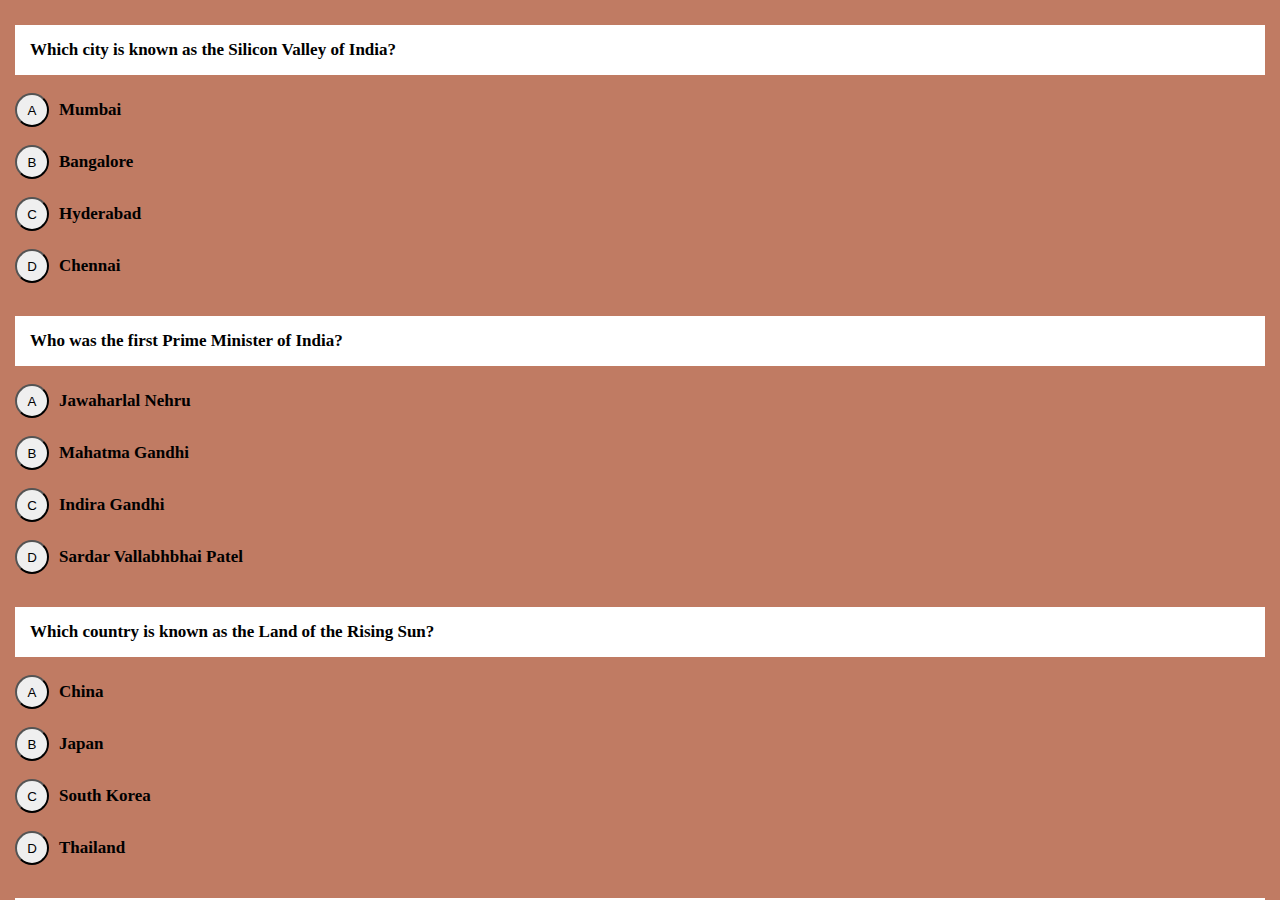
<file: 10.InteractiveQuiz/index.html>
<!DOCTYPE html>
<html lang="en">
  <head>
    <meta charset="UTF-8" />
    <meta name="viewport" content="width=device-width, initial-scale=1.0" />
    <title>InteractiveQuiz</title>
    <link rel="stylesheet" href="style.css" />
  </head>
  <body>
    <div class="main"></div>
    <script src="script.js"></script>
  </body>
</html>
</file>
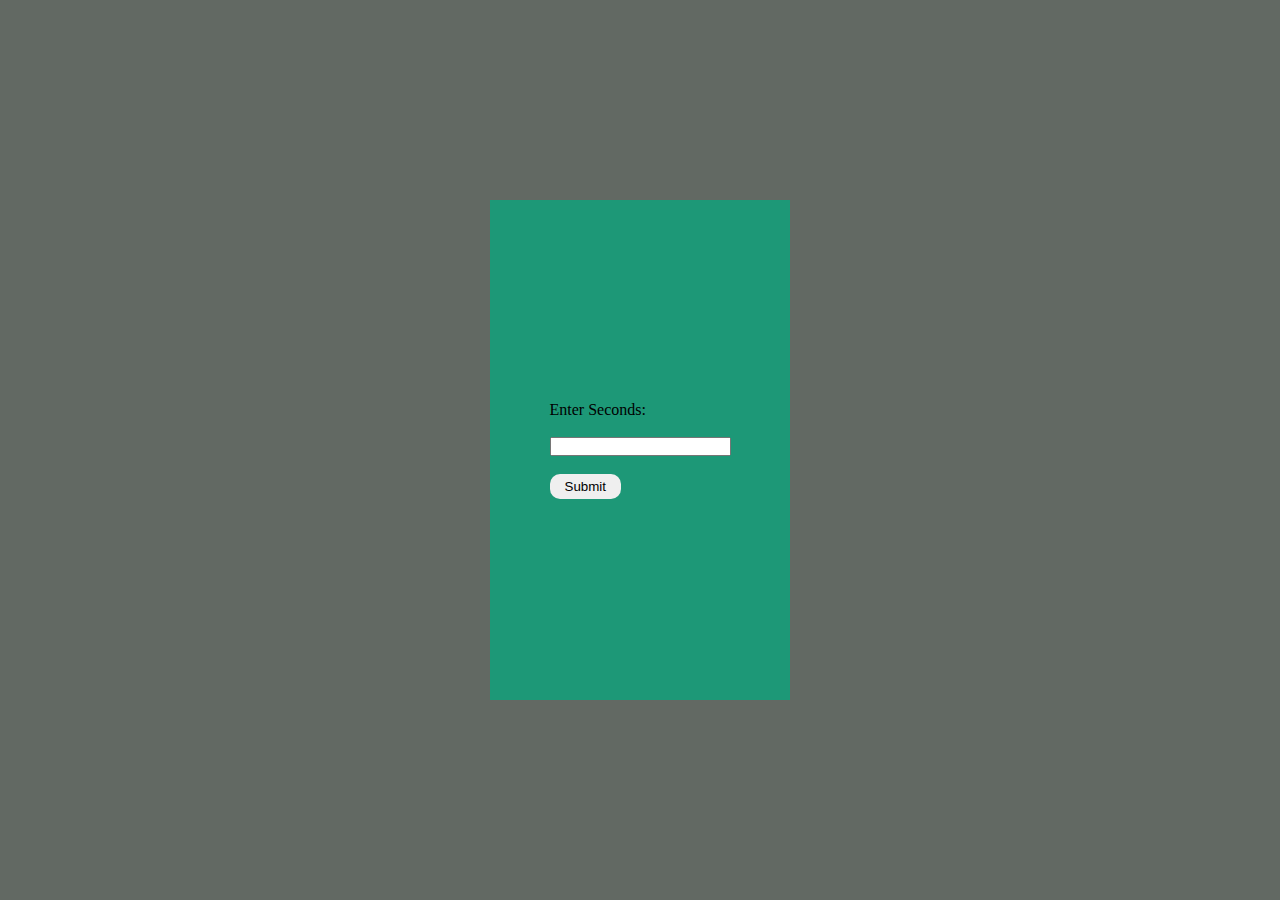
<file: 6.CountDown/index.html>
<!DOCTYPE html>
<html lang="en">
  <head>
    <meta charset="UTF-8" />
    <meta name="viewport" content="width=device-width, initial-scale=1.0" />
    <title>CountDown</title>
    <link rel="stylesheet" href="style.css" />
  </head>
  <body>
    <div class="main">
      <div class="timer">
        <div class="finished">
          <h4>Time Up</h4>
        </div>

        <div class="form">
          <form id="timeForm">
            <label for="timeInput">Enter Seconds:</label><br />
            <br />
            <input type="input" id="timeInput" name="timeInput" required />
            <br />
            <br />
            <button type="submit">Submit</button>
          </form>
        </div>

        <div class="timeElapsed">
          <h5>Time Elapsed: <span class="rt"></span></h5>
        </div>
      </div>
    </div>

    <script src="script.js"></script>
  </body>
</html>
</file>
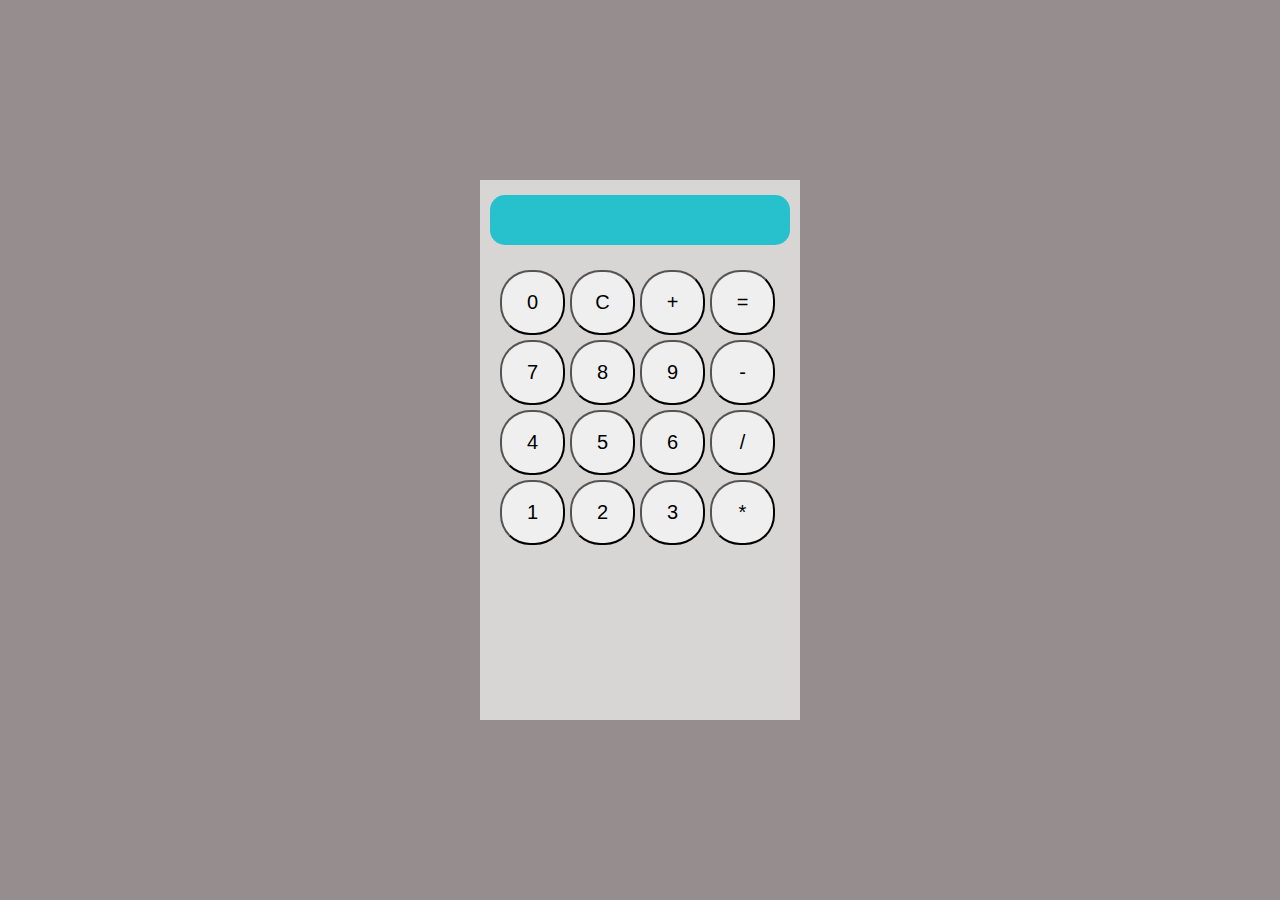
<file: 7.Calculator/index.html>
<!DOCTYPE html>
<html lang="en">
  <head>
    <meta charset="UTF-8" />
    <meta name="viewport" content="width=device-width, initial-scale=1.0" />
    <title>Calculator</title>
    <link rel="stylesheet" href="style.css" />
  </head>
  <body>
    <div class="main">
      <div class="calci">
        <div class="screens"></div>
        <div class="keys">
          <div class="row1">
            <button id="0">0</button>
            <button id="C">C</button>
            <button id="+">+</button>
            <button id="=">=</button>
          </div>
          <div class="row2">
            <button id="7">7</button>
            <button id="8">8</button>
            <button id="9">9</button>
            <button id="-">-</button>
          </div>
          <div class="row3">
            <button id="4">4</button>
            <button id="5">5</button>
            <button id="6">6</button>
            <button id="/">/</button>
          </div>
          <div class="row4">
            <button id="1">1</button>
            <button id="2">2</button>
            <button id="3">3</button>
            <button id="*">*</button>
          </div>
        </div>
      </div>
    </div>
    <script src="script.js"></script>
  </body>
</html>
</file>
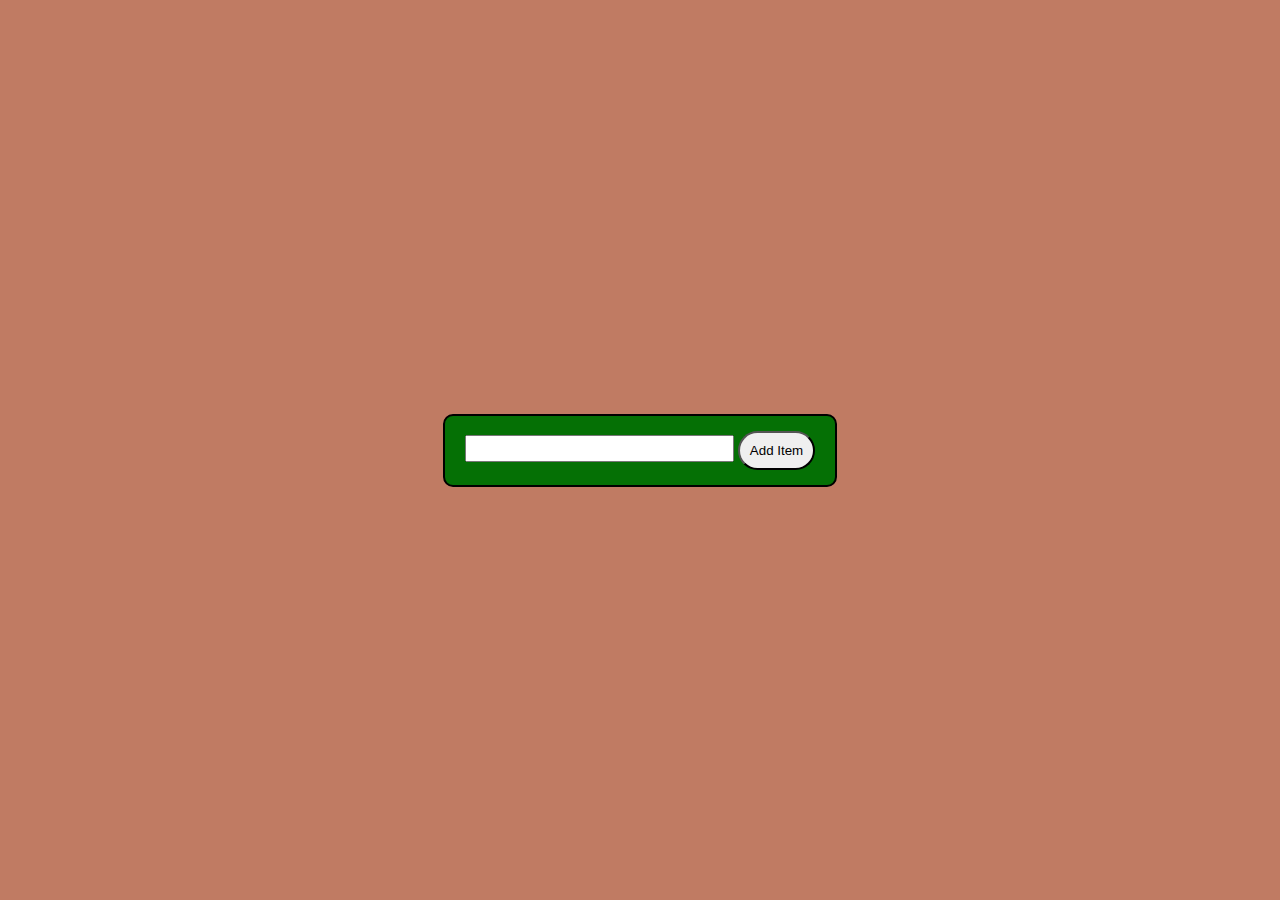
<file: 9.DynamicList/index.html>
<!DOCTYPE html>
<html lang="en">
  <head>
    <meta charset="UTF-8" />
    <meta name="viewport" content="width=device-width, initial-scale=1.0" />
    <title>DynamicList</title>
    <link rel="stylesheet" href="style.css" />
  </head>
  <body>
    <div class="main">
      <div class="left">
        <form action="">
          <input class="datafill" type="text" />
          <button class="datasubmit" type="submit">Add Item</button>
        </form>
      </div>
      <div class="right"></div>
    </div>
    <script src="script.js"></script>
  </body>
</html>
</file>
<file: 10.InteractiveQuiz/style.css>
* {
  margin: 0;
  padding: 0;
  box-sizing: border-box;
}

html,
body {
  height: 100%;
  width: 100%;
}

.main {
  height: 100%;
  width: 100%;
  background-color: rgb(192, 123, 99);
  font-family: "gilroy";
  overflow-x: hidden;
  padding: 10px 15px;
}

.box {
  margin-top: 15px;
  margin-bottom: 15px;
}

.que {
  height: 50px;
  width: 100%;
  background-color: white;
  font-size: 30px;
  display: flex;
  justify-content: start;
  align-items: center;
  padding: 10px 15px;
}

.option {
  display: flex;
  gap: 10px;
}

h5 {
  font-size: 17px;
  color: black;
}

button {
  height: 15px;
  width: 15px;
  padding: 15px 15px;
  display: flex;
  align-items: center;
  justify-content: center;
  border-radius: 20px;
}

.option {
  display: flex;
  align-items: center;
  justify-content: start;
}

a {
  display: inline;
  border-radius: 20px;
  padding: 8px 15px;
}

.ans {
  display: flex;
  flex-direction: column;
  justify-content: center;
  align-items: start;
  gap: 15px;
  display: none;
}

.correct {
  background-color: rgb(45, 219, 45);
  display: none;
}

.wrong {
  background-color: rgb(194, 47, 21);
  display: none;
}
</file>
<file: 6.CountDown/style.css>
* {
  margin: 0;
  padding: 0;
  box-sizing: border-box;
}

html,
body {
  height: 100%;
  width: 100%;
}

.main {
  font-family: "gilroy";
  height: 100%;
  width: 100%;
  background-color: rgb(98, 105, 99);
  display: flex;
  align-items: center;
  justify-content: center;
}

.timer {
  padding: 10px 10px;
  height: 500px;
  width: 300px;
  background-color: rgb(29, 152, 119);
  border: 2px;
  border-color: black;
  position: relative;
  display: flex;
  justify-content: center;
  align-items: center;
}

button {
  border-radius: 10px;
  border-color: black;
  border: 4px;
  padding: 5px 15px;
}

.finished {
  display: none;
  height: 100%;
  width: 100%;
  justify-content: center;
  align-items: center;
  text-align: center;
  font-size: 50px;
  background-color: beige;
  z-index: 10;
}

h4 {
  text-align: center;
}

.timeElapsed {
  height: 90%;
  width: 90%;
  background-color: violet;
  position: absolute;
  display: flex;
  justify-content: center;
  align-items: center;
  display: none;
  z-index: 1;
  text-align: center;
}
</file>
<file: 7.Calculator/style.css>
* {
  margin: 0;
  padding: 0;
  box-sizing: border-box;
}

html,
body {
  height: 100%;
  width: 100%;
}

.main {
  height: 100%;
  width: 100%;
  background-color: rgb(150, 142, 142);
  display: flex;
  justify-content: center;
  align-items: center;
}

.calci {
  height: 60%;
  width: 25%;
  background-color: rgb(216, 213, 213);
  padding: 15px 10px;
}

.screens {
  padding: 10px 10px;
  border-radius: 15px;
  height: 50px;
  width: full;
  background-color: rgb(38, 193, 204);
  margin-bottom: 20px;
  font-size: 20px;
  display: flex;
  align-items: center;
  justify-content: center;
  color: white;
}

.row1,
.row2,
.row3,
.row4 {
  display: flex;
  justify-content: center;
  align-items: center;
}

button {
  height: 65px;
  width: 65px;
  border-radius: 30px;
  margin-right: 5px;
  margin-top: 5px;
  cursor: pointer;
  font-size: 20px;
}
</file>
<file: 9.DynamicList/style.css>
* {
  margin: 0;
  padding: 0;
  box-sizing: border-box;
}

html,
body {
  height: 100%;
  width: 100%;
}

.main {
  height: 100%;
  width: 100%;
  background-color: rgb(192, 123, 99);
  font-family: "gilroy";
  overflow-x: hidden;
  display: flex;
  justify-content: center;
  align-items: center;
  gap: 50px;
}

.right {
  padding: 15px 20px;
  border: 2px solid black;
  background-color: rgb(212, 38, 38);
  border-radius: 10px;
  display: flex;
  flex-direction: column;
  justify-content: center;
  align-items: center;
  display: none;
}

.left {
  padding: 15px 20px;
  border: 2px solid black;
  background-color: rgb(5, 112, 5);
  border-radius: 10px;
  display: flex;
  justify-content: center;
  align-items: center;
}

button {
  padding: 10px 10px;
  border-radius: 20px;
}

input {
  font-size: 20px;
}
</file>
